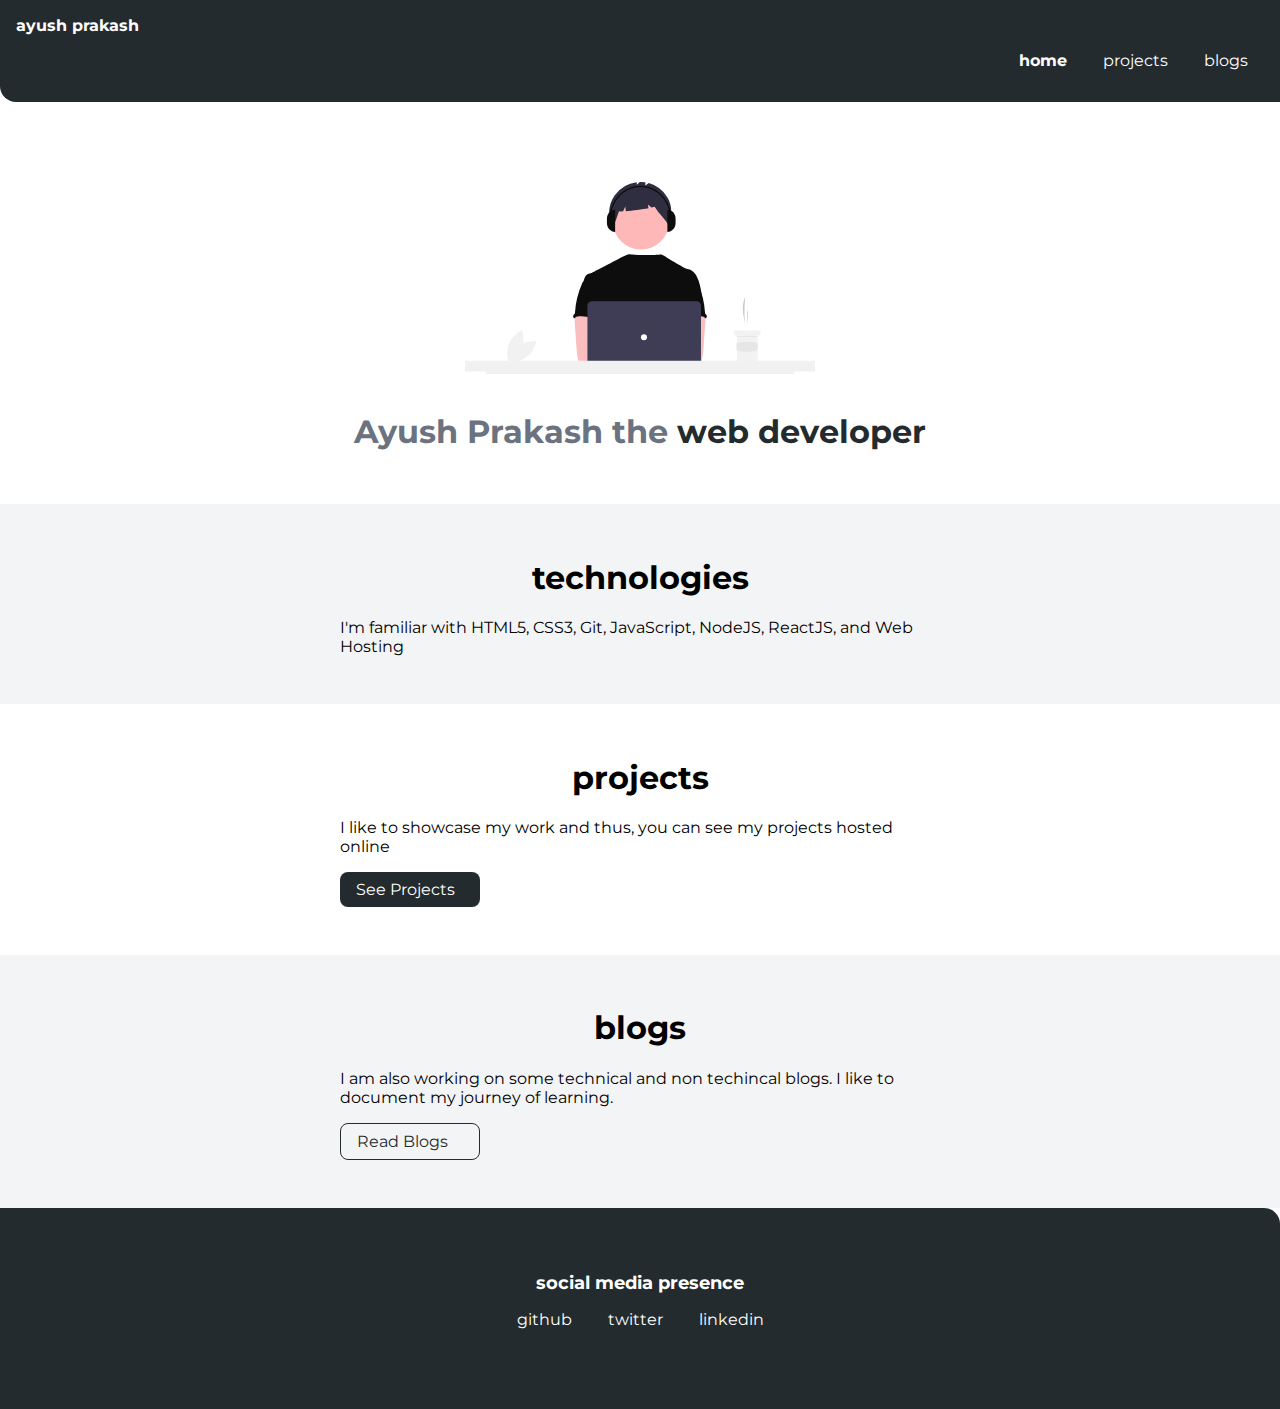
<file: index.html>
<!DOCTYPE html>
<html lang="en">
<head>
    <meta charset="UTF-8">
    <meta name="viewport" content="width=device-width, initial-scale=1.0">
    <title>ayush prakash portfolio</title>
    <link href="styles.css" rel="stylesheet" />
</head>
<body>
    <nav class="navigation container">
        <div class="nav-brand"><a href="/">ayush prakash</a></div>
        <ul class="list-non-bullet nav-pills">
            <li class="list-item-inline">
                <a class="link link-active"   href="/">home</a>
            </li>
            <li class="list-item-inline">
                <a class="link" href="/projects.html">projects</a>
            </li>
            <li class="list-item-inline">
                <a class="link" href="/blogs.html">blogs</a>
            </li>
            
        </ul>
    </nav>

    <header class="hero">
        <img class="hero-img" src="img1.svg" />
        <h1 class="hero-heading">Ayush Prakash the <span class="heading-inverted"> web developer</span></h1>
    </header>

    <section class="section ow">
        <div class="container container-center">
            <h1>technologies</h1>
            <p>I'm familiar with HTML5, CSS3, Git, JavaScript, NodeJS, ReactJS, and Web Hosting</p>
        </div>
    </section>

    <section class="section">
        <div class="container container-center">
            <h1>projects</h1>
            <p>I like to showcase my work and thus, you can see my projects hosted online</p>
            <a class="link link-primary" href="/projects.html">See Projects</a>
        </div>
    </section>

    <section class="section ow">
        <div class="container container-center">
            <h1>blogs</h1>
            <p>I am also working on some technical and non techincal blogs. I like to document my journey of learning.</p>
            <a class="link link-secondary" href="/blogs.html">Read Blogs</a>
        </div>
    </section>

    

    <footer class="footer">
        <div class="footer-header">social media presence</div>
        <ul class="social-links list-non-bullet">
            <li class="list-item-inline">
                <a class="link" href="https://github.com/ayush65"  target="_blank">
                    github
                </a>
            </li>
            <li class="list-item-inline">
                <a class="link" href="https://twitter.com/ayushPrakash__"  target="_blank">
                    twitter
                </a>
            </li>
            <li class="list-item-inline">
                <a class="link" href="https://www.linkedin.com/in/ayush-prakash-6658b11b5/"  target="_blank">
                    linkedin
                </a>
            </li>
            
        </ul>
    </footer>
    


    
</body>
</html>
</file>
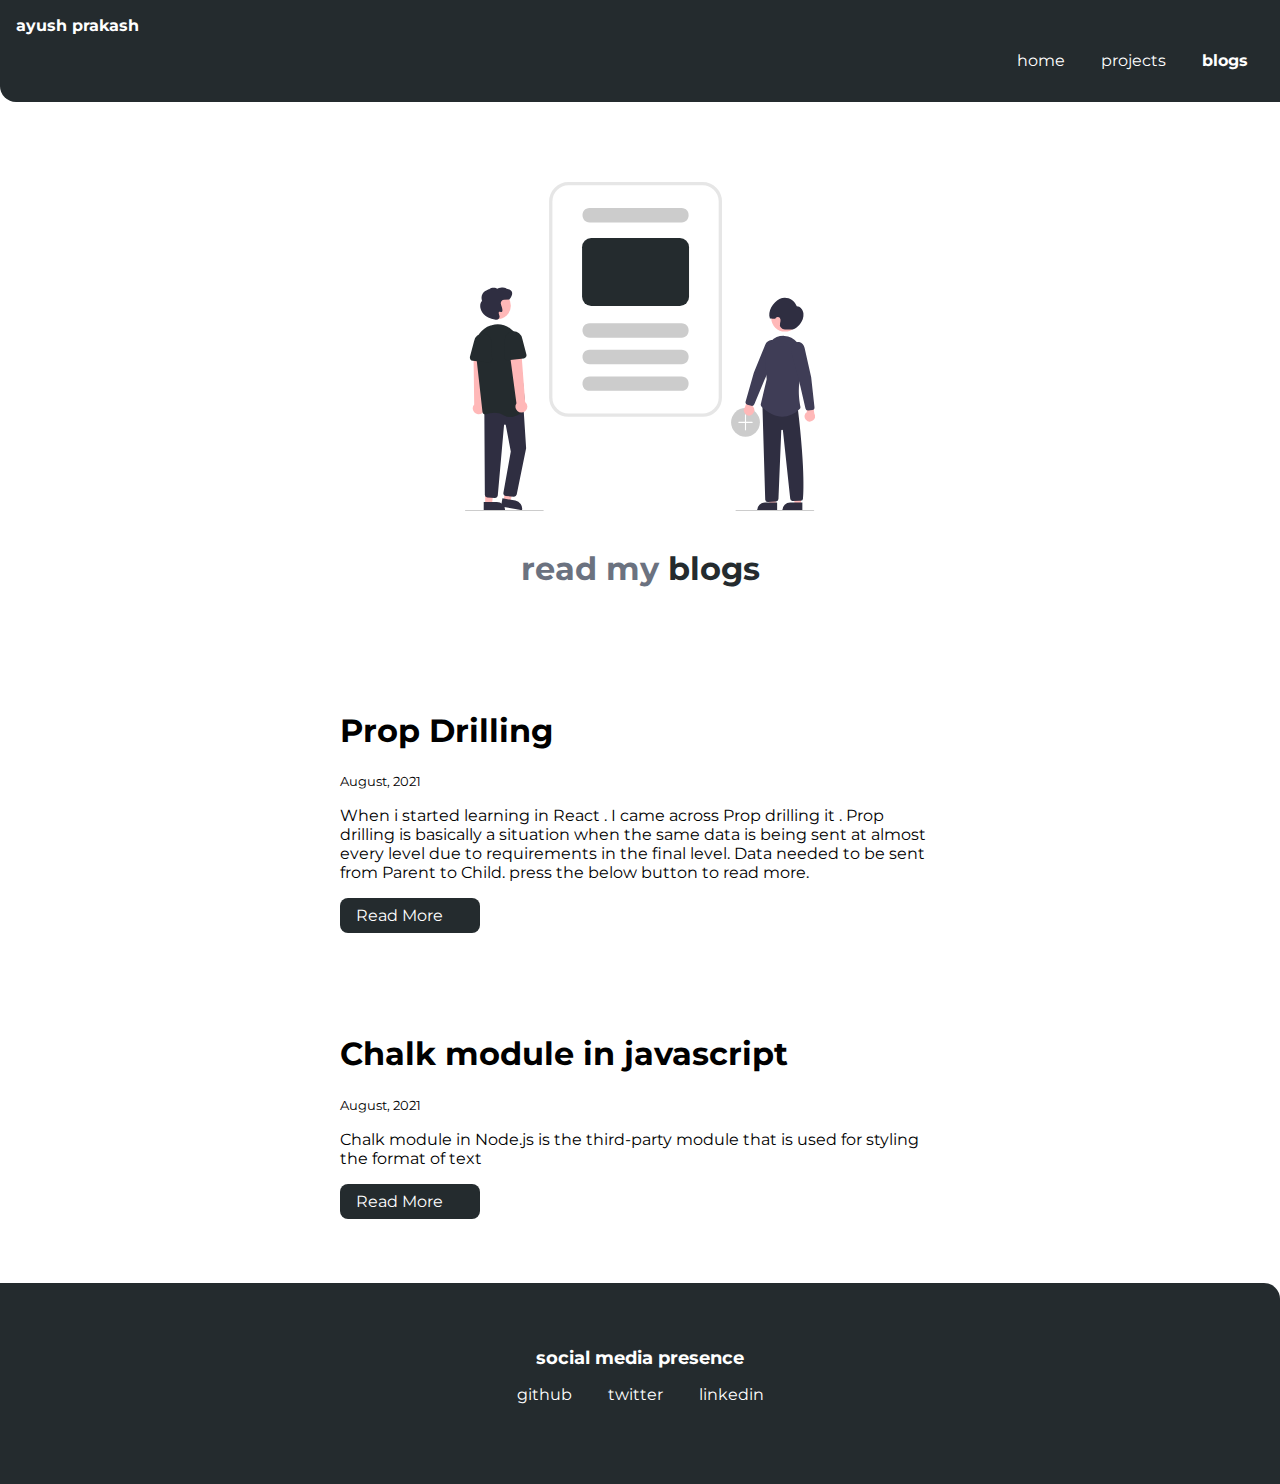
<file: blogs.html>
<!DOCTYPE html>
<html lang="en">
<head>
    <meta charset="UTF-8">
    <meta name="viewport" content="width=device-width, initial-scale=1.0">
    <link href="styles.css" rel="stylesheet" />
    <title>ayush prakash</title>
</head>
<body>
    <nav class="navigation container">
        <div class="nav-brand"><a href="/">ayush prakash</a></div>
        <ul class="list-non-bullet nav-pills">
            <li class="list-item-inline">
                <a class="link" href="/">home</a>
            </li>
            <li class="list-item-inline">
                <a class="link " href="/projects.html">projects</a>
            </li>
            <li class="list-item-inline">
                <a class="link link-active"   href="/blogs.html">blogs</a>
            </li>
           
            
        </ul>
    </nav>

    <header class="hero">
        <img class="hero-img" src="img4.svg" />
        <h1 class="hero-heading">read my <span class="heading-inverted">blogs</span></h1>
    </header>

    <ul class="list-non-bullet">
  <li>
            <article class="showcase-list container container-center ">
                <h1>Prop Drilling </h1>
            <small>August, 2021</small>
            <p>When i started learning in React . I came across Prop drilling it . Prop drilling is basically a situation when the same data is being sent at almost every level due to requirements in the final level. Data needed to be sent from Parent to Child. press the below button to read more.</p>

            <a class="link link-primary" href="https://dev.to/ayush65/pipe-drilling-f6i"  target="_blank"

>Read More</a>
            </article>
            
        </li>

        <li>
            <article class="showcase-list container container-center ">
                <h1>Chalk module in javascript</h1>
                <small>August, 2021</small>
                <p>Chalk module in Node.js is the third-party module that is used for styling the format of text</p>
    
                <a class="link link-primary" href="https://dev.to/ayush65/chalk-module-in-javascript-3an6"  target="_blank"

>Read More</a>
                 </article>
            
        </li>

    </ul>

    <footer class="footer">
        <div class="footer-header">social media presence</div>
        <ul class="social-links list-non-bullet">
            <li class="list-item-inline">
                <a class="link" href="https://github.com/ayush65" target="_blank">
                    github
                </a>
            </li>
            <li class="list-item-inline">
                <a class="link" href="https://twitter.com/ayushPrakash__" target="_blank">
                    twitter
                </a>
            </li>
            <li class="list-item-inline">
                <a class="link" href="https://www.linkedin.com/in/ayush-prakash-6658b11b5/" target="_blank">
                    linkedin
                </a>
            </li>
            
        </ul>
    </footer>
    
    
</body>
</html>
</file>
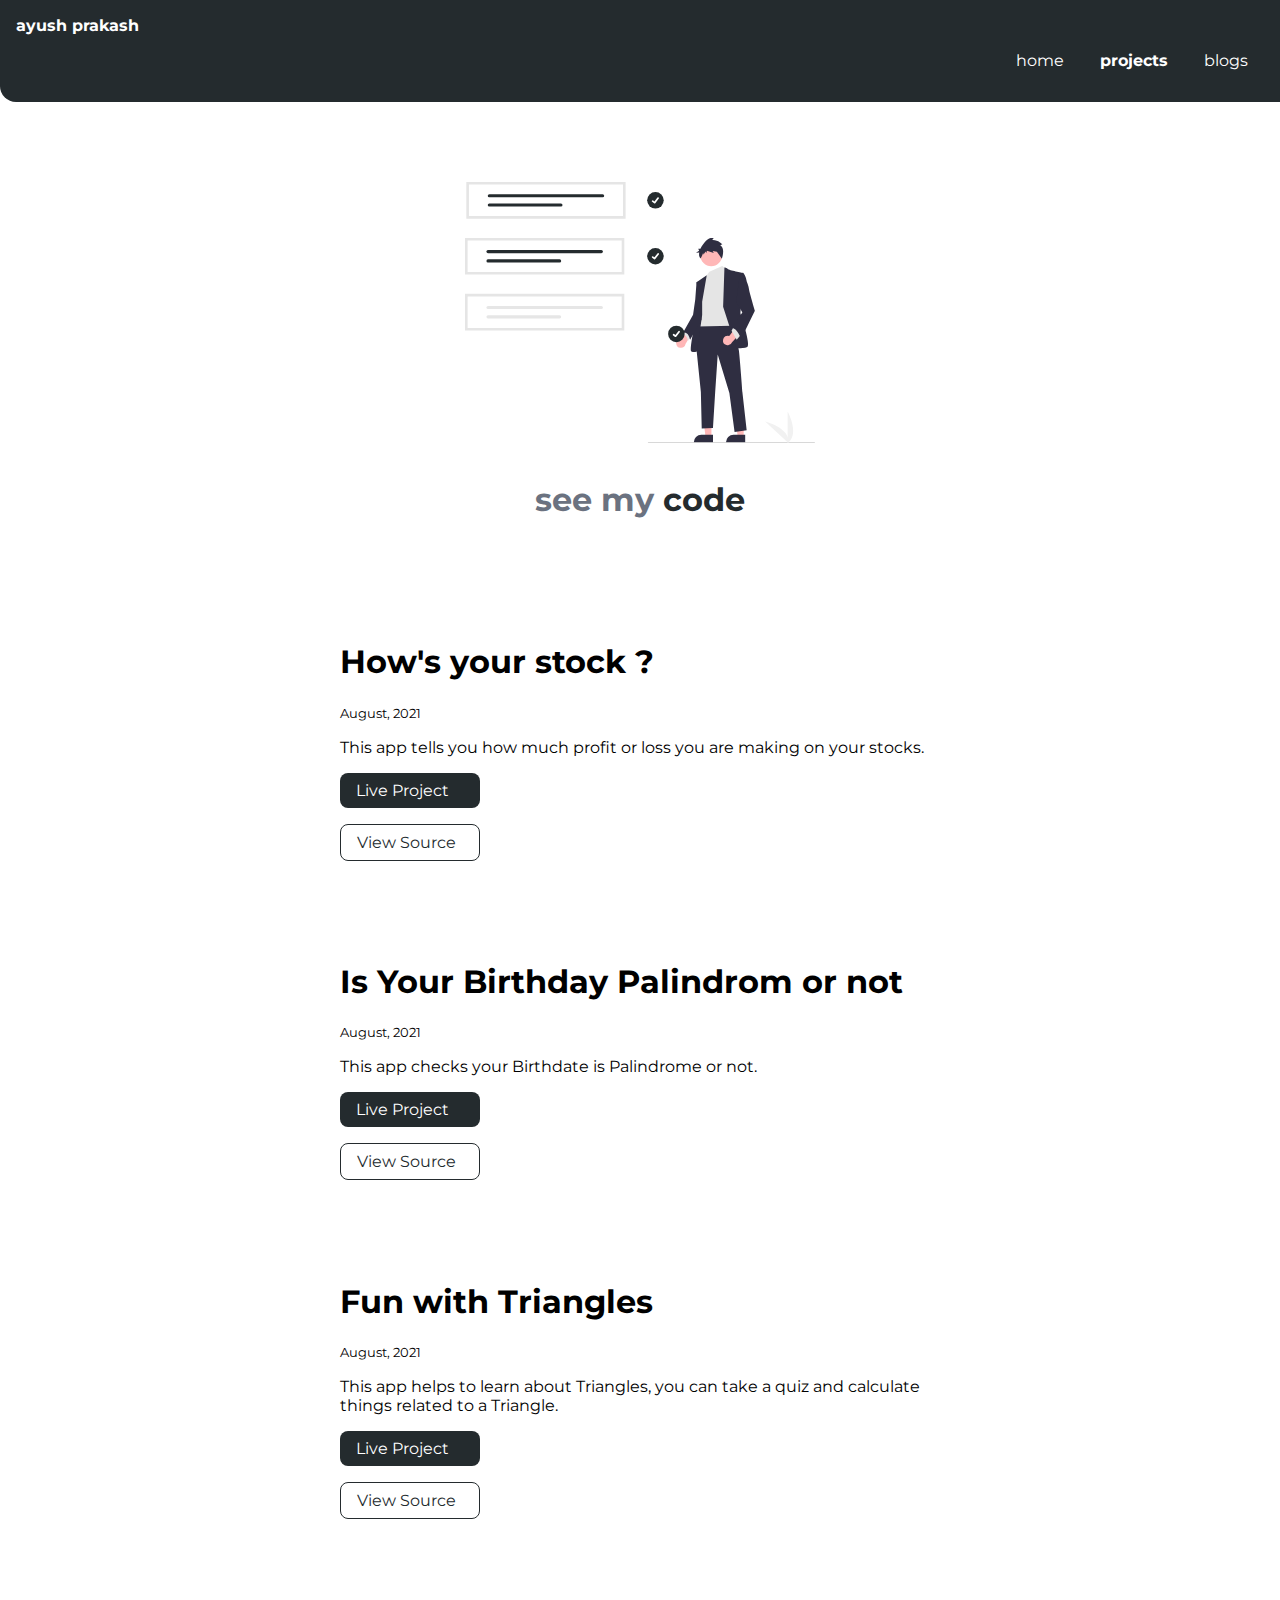
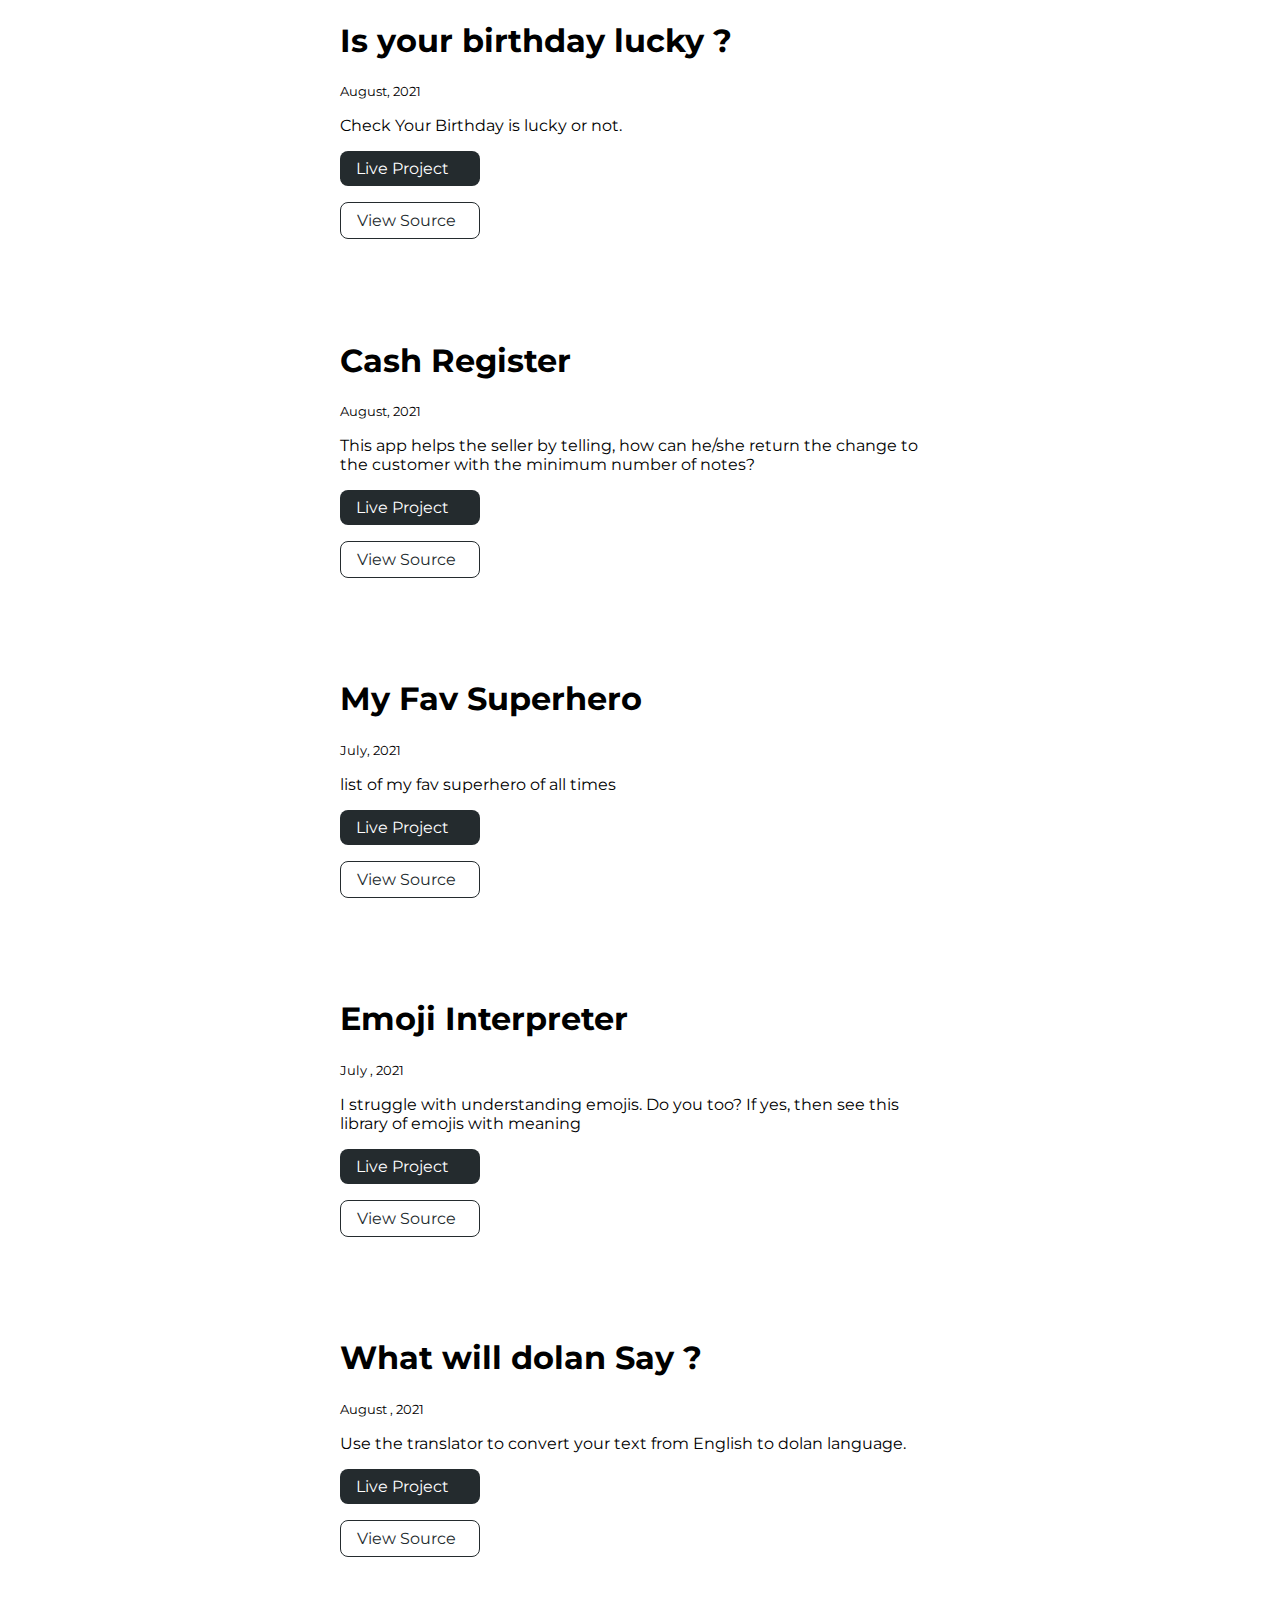
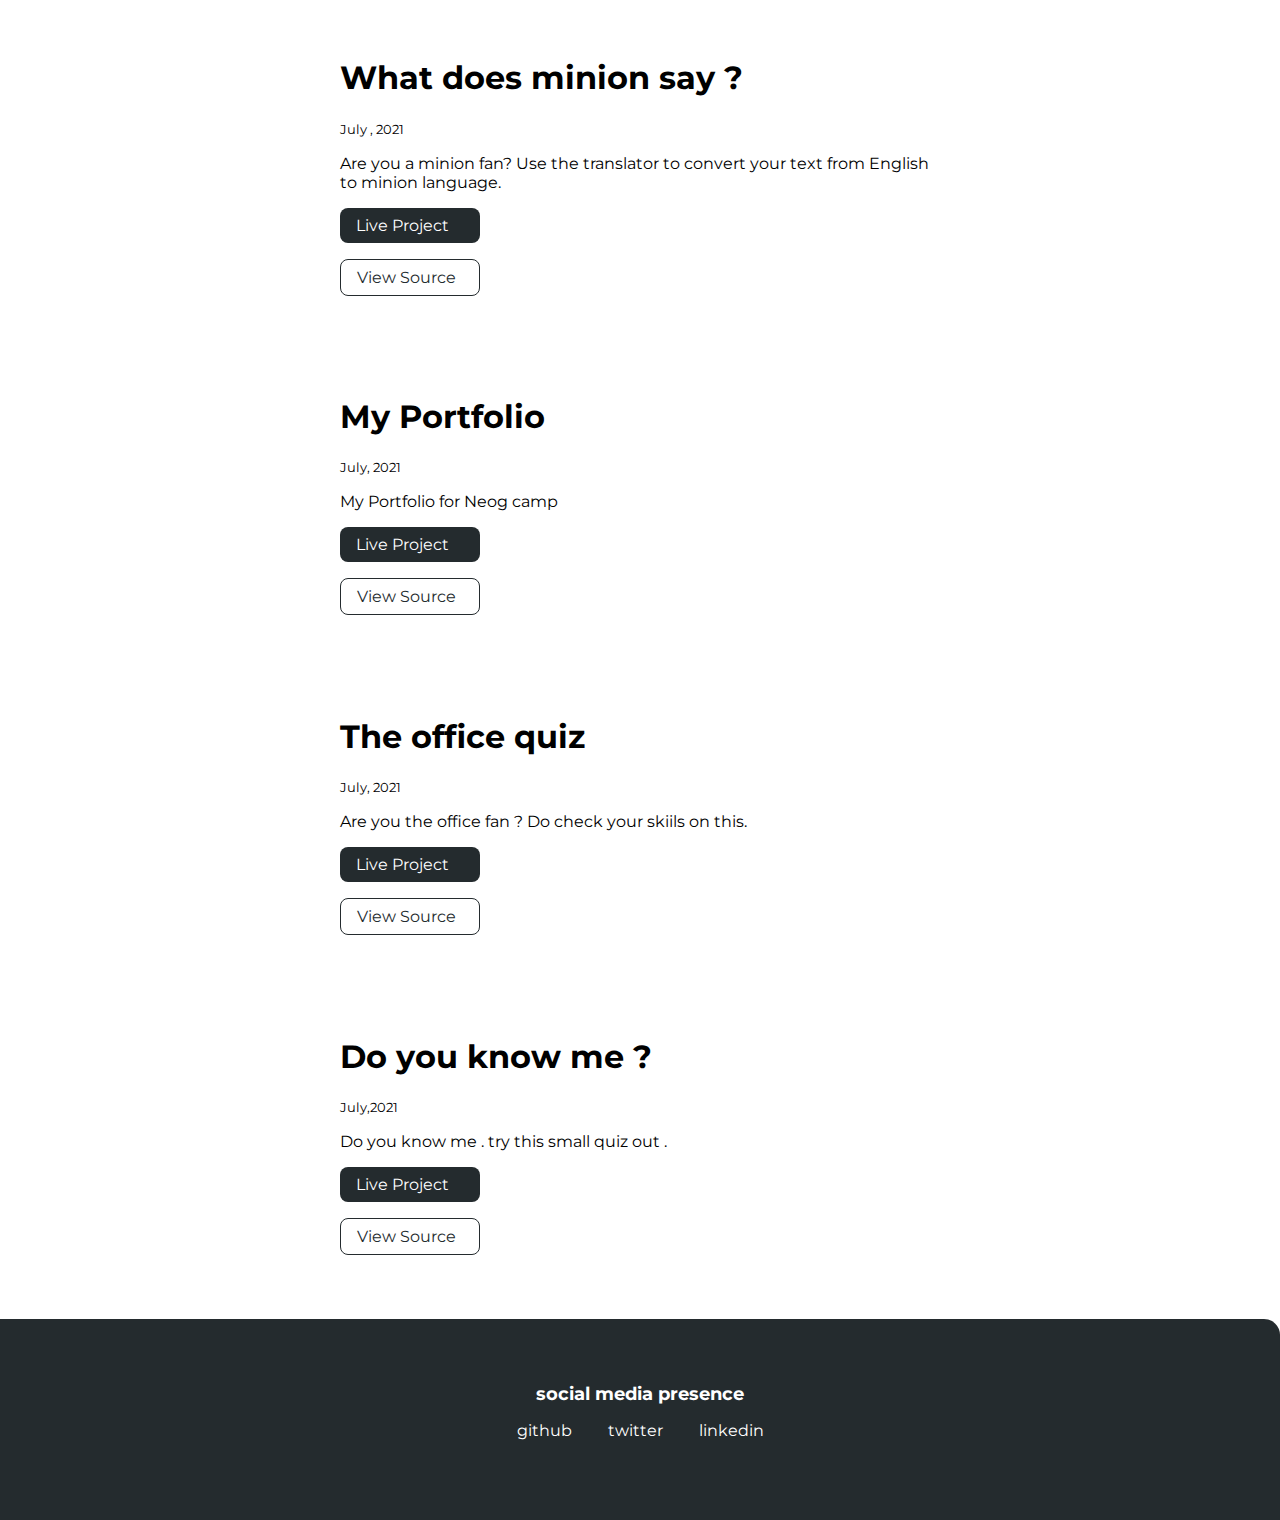
<file: projects.html>
<!DOCTYPE html>
<html lang="en">
<head>
    <meta charset="UTF-8">
    <meta name="viewport" content="width=device-width, initial-scale=1.0">
    <link href="styles.css" rel="stylesheet" />
    <title>ayush prakash</title>
</head>
<body>
    <nav class="navigation container">
        <div class="nav-brand"><a href="/">ayush prakash</a></div>
        <ul class="list-non-bullet nav-pills">
            <li class="list-item-inline">
                <a class="link" href="/">home</a>
            </li>
            <li class="list-item-inline">
                <a class="link link-active"  href="/projects.html">projects</a>
            </li>
            <li class="list-item-inline">
                <a class="link" href="/blogs.html">blogs</a>
            </li>
           
        </ul>
    </nav>

  
    <header class="hero">
        <img class="hero-img" src="img3.svg" />
        <h1 class="hero-heading">see my <span class="heading-inverted"> code</span></h1>
    </header>
   

    <ul class="list-non-bullet">

        <li>
            <article class="showcase-list container container-center ">
                <h1>How's your stock ?</h1>
            <small>August, 2021</small>
            <p>This app tells you how much profit or loss you are making on your stocks.</p>

            <a class="link link-primary" href="https://mark14-hows-your-stock-neog-camp.netlify.app/"  target="_blank"

>Live Project</a>
            <a class="link link-secondary" href="https://github.com/ayush65/mark14-how-is-the-stock-neog-camp"  target="_blank"

>View Source</a>

            </article>
            
        </li>

        <li>
            <article class="showcase-list container container-center ">
                <h1>Is Your Birthday Palindrom or not</h1>
            <small>August, 2021</small>
            <p>This app checks your Birthdate is Palindrome or not.</p>

            <a class="link link-primary" href="https://mar13-is-your-birthday-a-palindrome-neog.netlify.app/"  target="_blank"

 >Live Project</a>
            <a class="link link-secondary" href="https://github.com/ayush65/Is--YOUR-BIRTHDAY-A-PALINDROM-NEOG-CAMP-mark13"   target="_blank"

>View Source</a>

            </article>
            
        </li>

        <li>
            <article class="showcase-list container container-center ">
                <h1>Fun with Triangles</h1>
            <small>August, 2021</small>
            <p>This app helps to learn about Triangles, you can take a quiz and calculate things related to a Triangle.</p>

            <a class="link link-primary" href="https://fun-with-traingle-mark12-neog-camp.netlify.app/"  target="_blank"

>Live Project</a>
            <a class="link link-secondary" href="https://github.com/ayush65/area-of-traingle-mark12-neog-camp"  target="_blank"

 >View Source</a>

            </article>
            
        </li>

        <li>
            <article class="showcase-list container container-center ">
                <h1> Is your birthday lucky ?</h1>
            <small>August, 2021</small>
            <p>Check Your Birthday is lucky or not.</p>

            <a class="link link-primary" href="https://is-your-birthday-lucky-mark11-neog-camp.netlify.app/"  target="_blank"

>Live Project</a>
            <a class="link link-secondary" href="https://github.com/ayush65/mark11-is-your-birthday-lucky-neog-camp"  target="_blank"

 >View Source</a>

            </article>
            
        </li>

        <li>
            <article class="showcase-list container container-center ">
                <h1> Cash Register</h1>
                <small>August, 2021</small>
                <p>This app helps the seller by telling, how can he/she return the change to the customer with the minimum number of notes?</p>
    
                <a class="link link-primary" href="https://cash-register-mark10-neog.netlify.app/"  target="_blank"

 >Live Project</a>
                <a class="link link-secondary" href="https://github.com/ayush65/cash--register-mark10-neog2022"  target="_blank"

>View Source</a>
            </article>
            
        </li>

        <li>
            <article class="showcase-list container container-center ">
                <h1>  My Fav Superhero</h1>
            <small>July, 2021</small>
            <p>list of my fav superhero of all times</p>

            <a class="link link-primary" href="https://q8qrm.csb.app/"  target="_blank"

 >Live Project</a>
            <a class="link link-secondary" href="https://github.com/ayush65/superhero__neog_camp_app"  target="_blank"

>View Source</a>

            </article>
            
        </li>

        <li>
            <article class="showcase-list container container-center ">
                <h1> Emoji Interpreter</h1>
            <small>July , 2021</small>
            <p>I struggle with understanding emojis. Do you too? If yes, then see this library of emojis with meaning</p>

            <a class="link link-primary" href="https://qhmz4.csb.app/"  target="_blank"

>Live Project</a>
            <a class="link link-secondary" href="https://github.com/ayush65/inside_out_neog_camp"  target="_blank"

 >View Source</a>

            </article>
            
        </li>
        <li>
            <article class="showcase-list container container-center ">
                <h1>What will dolan Say ?</h1>
            <small>August , 2021</small>
            <p>Use the translator to convert your text from English to dolan language.</p>

            <a class="link link-primary" href="https://what-will-dolan-say.netlify.app/"  target="_blank"

>Live Project</a>
            <a class="link link-secondary" href="https://github.com/ayush65/what-will-dolan-say-"   target="_blank"

>View Source</a>

            </article>
            
        </li>
        <li>
            <article class="showcase-list container container-center ">
                <h1> What does minion say ?</h1>
            <small>July , 2021</small>
            <p>Are you a minion fan? Use the translator to convert your text from English to minion language.</p>

            <a class="link link-primary" href="https://mark6-minion-say-neog-camp.netlify.app/"    target="_blank"



>Live Project</a>
            <a class="link link-secondary" href="https://github.com/ayush65/lesson6-javascript-minion-say"  target="_blank"

>View Source</a>

            </article>
            
        </li>
         <li>
            <article class="showcase-list container container-center ">
                <h1>My Portfolio</h1>
            <small>July, 2021</small>
            <p>My Portfolio for Neog camp</p>

            <a class="link link-primary" href="https://ayush-portfolio-neog-camp.netlify.app/"  target="_blank">Live Project</a>
            <a class="link link-secondary" href="https://github.com/ayush65/ayush-portfolio-neog-camp"  target="_blank">View Source</a>

            </article>
            
        </li>
        <li>
            <article class="showcase-list container container-center ">
                <h1>The office quiz</h1>
            <small>July, 2021</small>
            <p>Are you the office fan ? Do check your skiils on this.</p>

            <a class="link link-primary" href="https://replit.com/@ayush65pra/end-Game-ayush?embed=1&output=1#index.js"  target="_blank">Live Project</a>
            <a class="link link-secondary" href="https://github.com/ayush65/the-office-Quiz"  target="_blank">View Source</a>

            </article>
            
        </li>
       
        <li>
            <article class="showcase-list container container-center ">
                <h1>Do you know me ?</h1>
            <small>July,2021</small>
            <p>Do you know me . try this small quiz out .</p>

            <a class="link link-primary" href="https://replit.com/@ayush65pra/my-quiz?embed=1&output=1#index.js"  target="_blank"

 
>Live Project</a>
            <a class="link link-secondary" href="https://github.com/ayush65/my-quiz"  target="_blank"



>View Source</a>

            </article>
            
        </li>

    </ul>


    <footer class="footer">
        <div class="footer-header">social media presence</div>
        <ul class="social-links list-non-bullet">
            <li class="list-item-inline">
                <a class="link" href="https://github.com/ayush65" target="_blank">
                    github
                </a>
            </li>
            <li class="list-item-inline">
                <a class="link" href="https://twitter.com/ayushPrakash__" target="_blank">
                    twitter
                </a>
            </li>
            <li class="list-item-inline">
                <a class="link" href="https://www.linkedin.com/in/ayush-prakash-6658b11b5/" target="_blank">
                    linkedin
                </a>
            </li>
            
        </ul>
    </footer>
    
</body>
</html>
</file>
<file: styles.css>
@import url('https://fonts.googleapis.com/css2?family=Montserrat:wght@400;700&display=swap');

:root {
    --primary-color: #242B2E;
    --off-white: #F3F4F6;
    --dark-gray: #6B7280;
}

body {
    font-family: 'Montserrat', sans-serif;
    margin: 0px;
}

hr {
    margin: 2rem 0rem;
}



.margin-md {
    margin: 2rem;
}


.container {
    padding: 0rem 1rem;
}

.container-center {
    max-width: 600px;
    margin: auto;
}


.link {
    box-sizing: border-box;
    text-decoration: none;
    padding: 0.5rem 1rem;
}

.link-primary {
    background-color: var(--primary-color);
    border-radius: 0.5rem;
    color: white;
    display: block;
    max-width: 140px;
    margin: 1rem 1rem 1rem 0rem;
}

.link-secondary {
    color: var(--primary-color);
    border-radius: 0.5rem;
    border: 1px solid var(--primary-color);
    display: block;
    max-width: 140px;
    margin: 1rem 1rem 1rem 0rem;
}

.list-non-bullet {
    list-style: none;
    padding-inline-start: 0px;
}

.list-item-inline {
    display: inline;
   /* padding: 0rem 0.5rem; */
}

.img2 {
    max-width: 30px;
    align-self: inherit;
}



.navigation {
    background-color: var(--primary-color);
    color: white;
    padding: 1rem;
    border-bottom-left-radius: 1rem;
}

.navigation .nav-brand {
    font-weight: bold;
}

.nav-brand a {
    text-decoration: none;
    color: inherit;
}

.navigation .nav-pills {
    text-align: right;
}

.navigation .link {
    color: white;
}

.navigation .link-active {
    font-weight: bold;
}


.hero {
    padding: 2rem;
    padding-top: 5rem;

}

.hero .hero-img {
    max-width: 80%;
    width: 350px;
    display: block;
    margin: auto;
}

.hero .hero-heading {
    text-align: center;
    padding-top: 1rem;
    color: var(--dark-gray);
}

.hero .hero-heading .heading-inverted {
    color: var(--primary-color);
}



.section {
    padding: 2rem;
}

.section h1 {
    text-align: center;

}

.ow {
    background-color: var(--off-white);
}



.footer {
    background-color: var(--primary-color);
    padding: 4rem 1rem;
    text-align: center;
    color: white;
    border-top-right-radius: 1rem;
}

.footer .link {
    color: white
}

.footer .footer-header {
    font-weight: bold;
    font-size: large;
}

.footer ul {
    padding-inline-start: 0px;
}


.showcase-list {
    padding: 2rem;
}


.showcase-blog {
    padding-bottom: 6rem;
}


@media only screen and (max-width: 768px) {

     #personal {
        display: none;
    }


}
</file>
